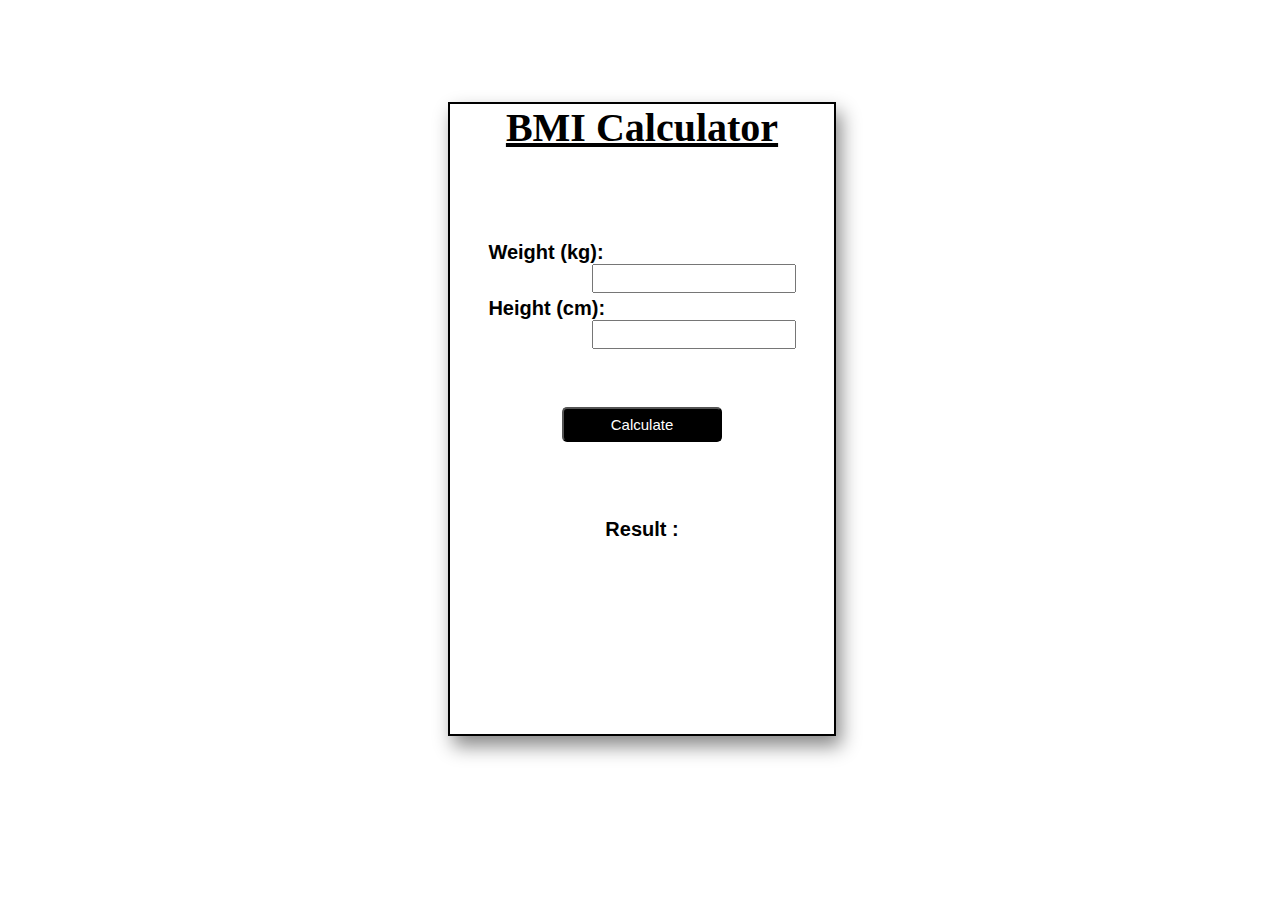
<file: index.html>
<!DOCTYPE html>
<html lang="en">

<head>
    <meta charset="UTF-8">
    <meta name="viewport" content="width=device-width, initial-scale=1.0">
    <title>BMI Calculator</title>
    <link rel="stylesheet" href="style.css">
    <script src="bmi.js"></script>
</head>

<body>
    <div class="main">
        <h1>BMI Calculator</h1>
        <form>
            <div class="row">
                <label for="weight">Weight (kg):</label>
                <input type="number" id="weight" name="weight" required><br>
            </div>
            <div class="row">
                <label for="height">Height (cm):</label>
                <input type="number" id="height" name="height" required><br>
            </div>
            <button type="submit" onclick="event.preventDefault(); calc();">Calculate</button>
        </form>
        <span>Result : </span>
        <p id="result"> </p>
    </div>

</body>

</html>
</file>
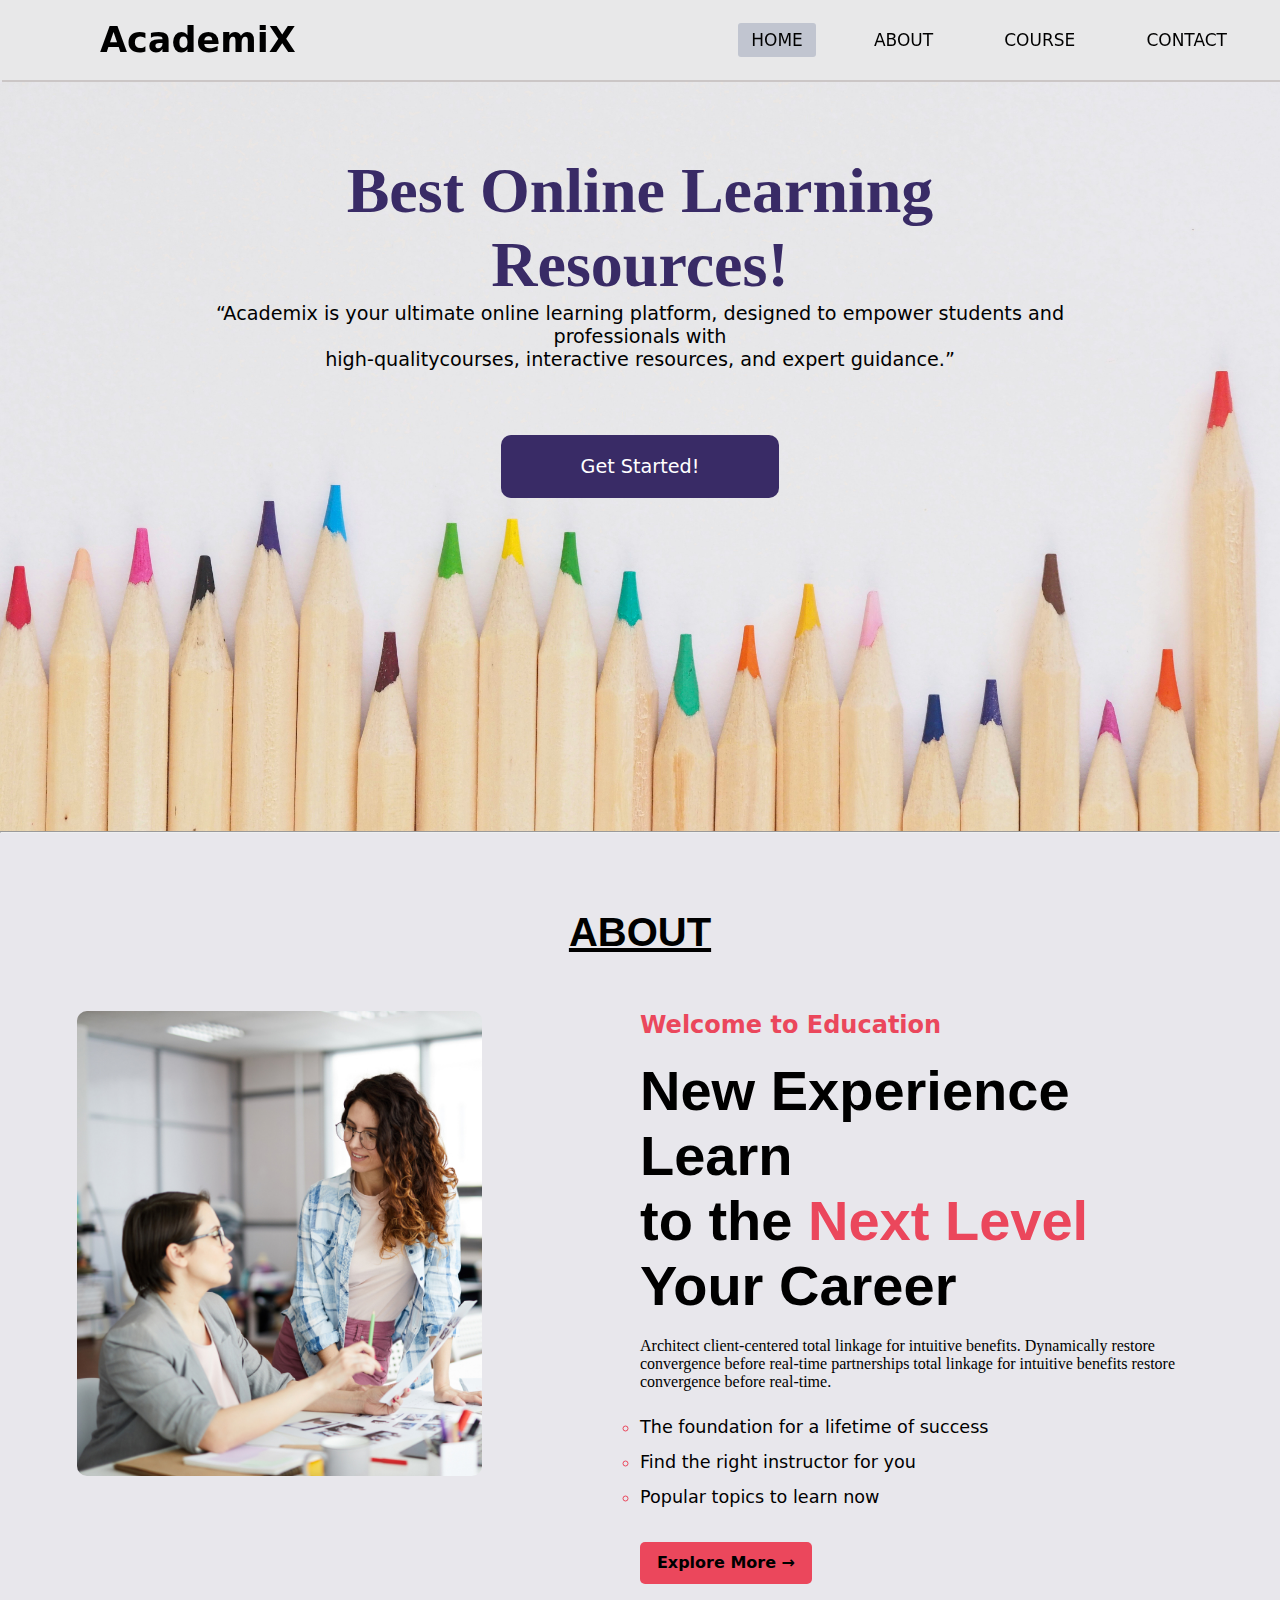
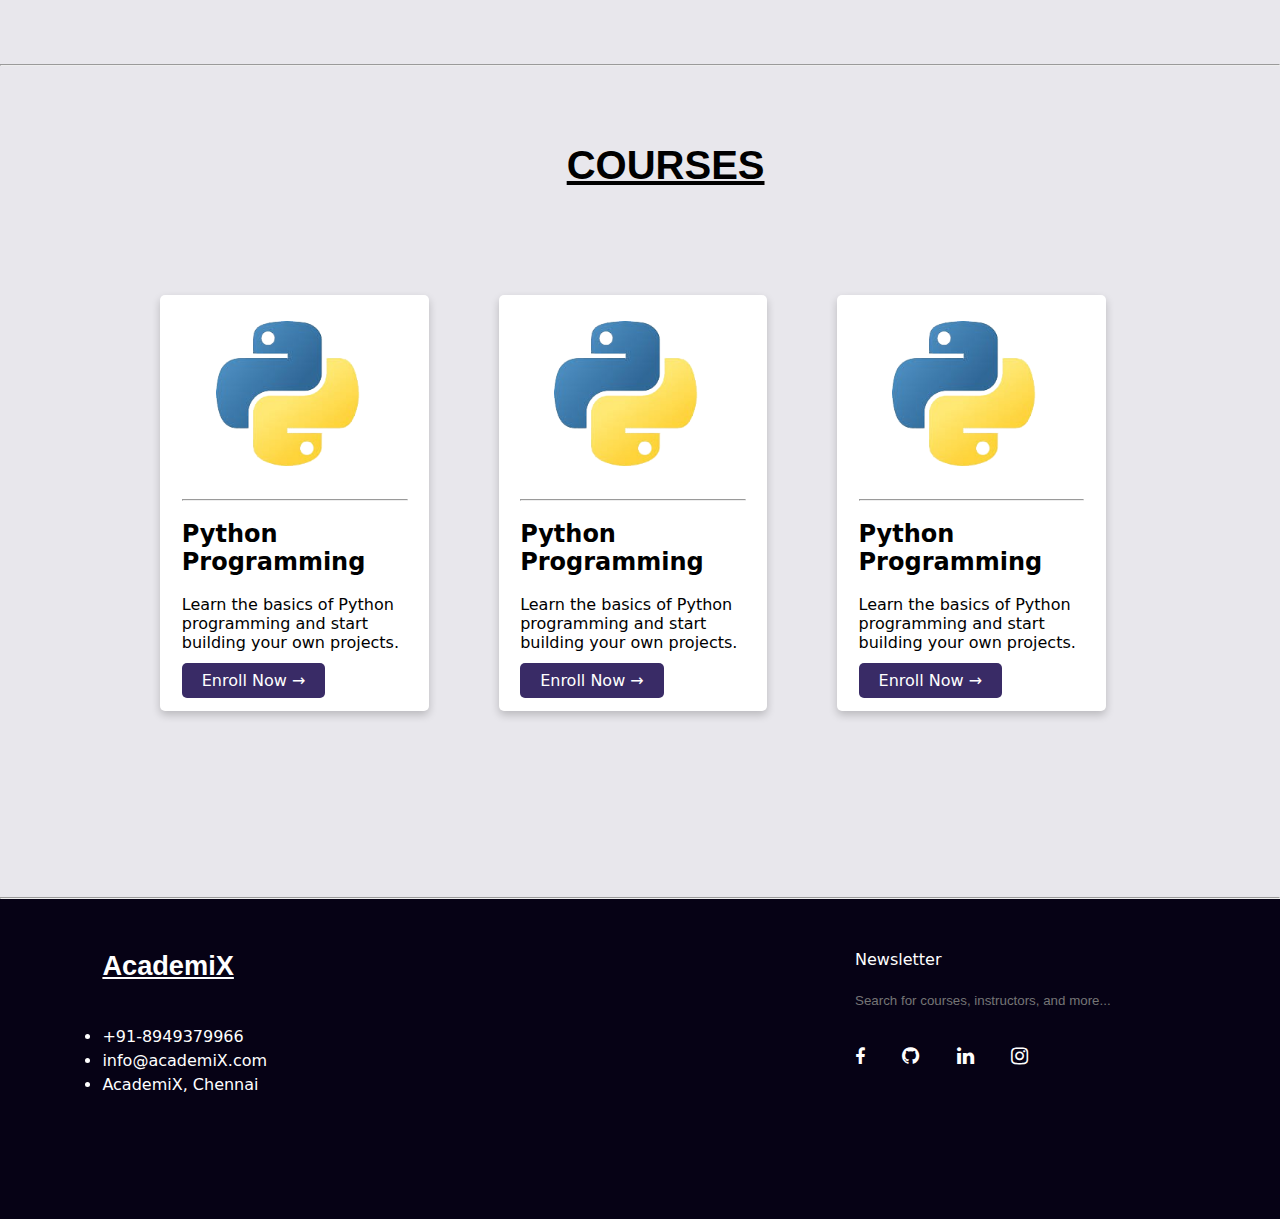
<file: task2/index.html>
<!DOCTYPE html>
<html lang="en">
<head>
    <meta charset="UTF-8">
    <meta name="viewport" content="width=device-width, initial-scale=1.0">
    <title>AcademiX</title>
    <link rel="stylesheet" href="style.css">
    <link rel="stylesheet" href="https://cdnjs.cloudflare.com/ajax/libs/font-awesome/4.7.0/css/font-awesome.min.css">
</head>
<body>
    <div class="main">
        <nav>
            <input type="checkbox" id="check">
            <label for="check" class="checkbtn">
                <i class="fa fa-bars"></i>
            </label>
            <label class="logo">AcademiX</label>
            <ul>
                <li><a class="active" href="#">Home</a></li>
                <li><a href="#">About</a></li>
                <li><a href="#">Course</a></li>
                <li><a href="#">Contact</a></li>
            </ul>
        </nav>
        <div class="banner">
            <div class="tagline">
                <h1>Best Online Learning Resources!</h1>
                <p>“Academix is your ultimate online learning platform, designed to empower students and professionals with <br>high-qualitycourses, interactive resources, and expert guidance.”</p>
                <a href="">Get Started!</a>
            </div>
        </div><hr>
        <div class="about">
            <h1>ABOUT</h1>
            <div class="content">
               <h6>Welcome to Education</h6><br>
               <h1>New Experience Learn <br>to the <span>Next Level</span>
                <br>Your Career</h1><br>
                <p>Architect client-centered total linkage for intuitive benefits. Dynamically restore convergence before real-time partnerships total linkage for intuitive benefits restore convergence before real-time.</p> <br>
                <li>The foundation for a lifetime of success</li>
                <li>Find the right instructor for you</li>
                <li>Popular topics to learn now</li>
                <a href="">Explore More &#8594;</a>
            </div>
            <div class="image">
                <img src="about_html.jpg" alt="">
            </div>
        </div>
        <hr>
        <div class="course">
            <h1>COURSES</h1>
            <div class="card">
                <img src="python-removebg-preview.png" alt=""><hr><br>
                <h2>Python Programming</h2><br>
                <p>Learn the basics of Python programming and start building your own projects.</p><br>
                <a href="">Enroll Now &#8594;</a>
            </div>
            <div class="card">
                <img src="python-removebg-preview.png" alt=""><hr><br>
                <h2>Python Programming</h2><br>
                <p>Learn the basics of Python programming and start building your own projects.</p><br>
                <a href="">Enroll Now &#8594;</a>
            </div>
            <div class="card">
                <img src="python-removebg-preview.png" alt=""><hr><br>
                <h2>Python Programming</h2><br>
                <p>Learn the basics of Python programming and start building your own projects.</p><br>
                <a href="">Enroll Now &#8594;</a>
            </div>
        </div>
        <hr>
        <div class="contact">
            <div class="details">
                <h1>AcademiX</h1>
                <li>+91-8949379966</li>
                <li>info@academiX.com</li>
                <li>AcademiX, Chennai</li>
            </div>
            <div class="search">
                <span>Newsletter</span><br><br>
                <input type="text" placeholder="Search for courses, instructors, and more..."><br><br>
                <div class="icon">
                    <a href=""><i class="fa fa-facebook-f" style="font-size:18px;color:white"></i></a>
                    <a href="https://github.com/rahulsharmaaaaaaa" target="_blank"><i class="fa fa-github" style="font-size:20px;color:white"></i></a>
                    <a href="https://www.linkedin.com/in/rahulsharma2502/"target="_blank"><i class="fa fa-linkedin" style="font-size:20px;color:white"></i></a>
                    <a href=""><i class="fa fa-instagram" style="font-size:20px;color:white"></i></a>
                </div>
            </div>
        </div>
    </div>
</body>
</html>
</file>
<file: style.css>
*{
    margin: 0px;
    padding: 0px;
}
.main{
    width: 30vw;
    height: 70vh;
    display:flexbox;
    border: 2px solid black;
    box-shadow: 5px 10px 18px #888888;
    margin: 8% 35%;
    text-align: center;
}
.main h1{
    font-size: 40px;
    text-align: center;
    font-family:'Times New Roman', Times, serif;
    font-weight: bolder;
    text-decoration:underline;
    margin-bottom: 70px;
}
.main label{
    font-size: 20px;
    font-family: Arial, sans-serif;
    font-weight: bolder;
    float: left;
}

.main input{
 float: right;
 width: 200px;
 height: 25px;
 
}
.row{
    padding: 5% 10%;
}
.main button{
    width: 160px;
    height: 35px;
    margin-top: 15%;
    margin-bottom: 20%;
    background-color: black;
    color: white;
    font-size: 15px;
    border-radius: 5px;
}
.main span{
    font-size: 20px;
    font-family: Arial, sans-serif;
    font-weight: bolder;
        
}
.main span p{
    font-size: 20px;
    font-weight: 500;
}
</file>
<file: task2/style.css>
*{
    margin:0px;
    padding:0px;
    text-decoration: none;
    list-style: none;
    box-sizing: border-box;
}
body{
    font-family: system-ui, -apple-system, BlinkMacSystemFont, 'Segoe UI', Roboto, Oxygen, Ubuntu, Cantarell, 'Open Sans', 'Helvetica Neue', sans-serif;
}
/* navbar */
nav{
    height: 80px;
    width:100%;
    position: fixed;
    box-shadow: 2px 2px #cbc6c6;
    background-color: rgb(232, 232, 233);
}
label.logo{
    font-size: 35px;
    line-height: 80px;
    padding: 0 100px;
    font-weight: bolder;
}
nav ul{
    float:right;
    margin-right: 20px;
}
nav ul li{
    display: inline-block;
    line-height: 80px; 
    margin: 0 20px;
}
nav ul li a{
    color: black;
    font-size: 17px;
    padding: 7px 13px;
    border-radius: 3px;
    text-transform: uppercase;
}
a.active,a.hower{
    background-color: rgb(193, 197, 208);
    transition: .5s;
}
.checkbtn{
    font-size: 30px;
    float: right;
    line-height: 80px;
    margin-right: 40px;
    cursor: pointer;
    display: none;
}
#check{
    display:none;
}
@media (max-width: 925px) {
    label.logo{
        font-size: 30px;
        padding-left: 50px;
    }
    nav ul li a{
        font-size: 16px;
    }
}
@media (max-width: 858px) {
    .checkbtn{
        display: block;
    }
    ul{
        position: fixed;
        width: 100%;
        height: 100vh;
        background-color: rgb(211, 217, 234);
        top: 80px;
        left: -100%;
        text-align: center;
        transition: all 0.5s;
    }
    nav ul li{
        display: block;
    }
    nav ul li a{
        font-size: 20px;
    }
    a:hover,a.active{
        background: none;
        color:rgb(187, 205, 237);
    }
    #check:checked ~ul{
        left:0;
    }
}
@media (max-width: 361px) {
    label.logo{
        font-size: 20px;
    }
    .checkbtn{
        font-size: 20px;
    }
}
/* banner */
.banner{
    background: url(jess-bailey-l3N9Q27zULw-unsplash.jpg);
    width: 100%;
    height: 831px;
    background-size: 100% 831px;
    background-repeat: no-repeat;
    padding: 12%;
}
.tagline{
    margin: auto;
    width: 90%;
    height: 60%;
    text-align: center;
}
.tagline h1{
    font-size: 4rem;
    font-family:cursive;
    font-weight: bolder;
    color: rgb(57, 43, 102);
}
.tagline p{
    font-size: 1.2em;
}
.tagline a{
    text-decoration: none;
    line-height: 10;
    padding: 20px 80px;
    color: white;
    background-color:  rgb(57, 43, 102);
    border-radius: 10px;
    font-size: 1.2em;
}
.about{
    width: 100%;
    height: 831px;   
    padding: 6%;
    background-color: rgb(232, 231, 236);

}
.about h1{
    text-align: center;
    font-size: 2.5em;
    text-decoration: underline;
    font-family: Arial, Helvetica, sans-serif;
}
.content{
    width: 50%;
    height: 690px;
    float: right;
    padding-top: 5%;
}
.image{
    width: 45%;
    height: 690px;
    float: left;
    padding-top: 5%;
}
.image img{
    width: 80%;
    border-radius: 10px;
}
.content h6{
    font-size: 1.5em;
    font-weight: bolder;
    color: rgb(235, 71, 92);
}
.content h1{
    text-align: left;
    text-decoration: none;
    font-size: 3.5em;
    font-weight: bolder;
}
.content h1 span{
    color: rgb(235, 71, 92);
}
.content p{
    font-family:cursive;
}
.content li{
    list-style: circle;
    list-style-type:circle;
    line-height: 2;
    font-size: 1.1em;
}
.content li::marker {
    color: rgb(235, 71, 92);
  }
.content a{
    line-height: 6;
    padding: 2% 3%;
    background-color:  rgb(235, 71, 92);;
    color: black;
    font-weight: bolder;
    border-radius: 5px;
}
.course{
    width: 100%;
    height: 831px;   
    padding: 6%;
    padding-left: 10%;
    background-color: rgb(232, 231, 236);
}
.course h1{
    text-align: center;
    font-size: 2.5em;
    text-decoration: underline;
    font-family: Arial, Helvetica, sans-serif;
    
    
}
.card {
    box-shadow: 0 4px 8px 0 rgba(0,0,0,0.2);
    transition: 0.3s;
    width: 25%;
    border-radius: 5px;
    background-color: white;
    margin: 10% 3%;
    display: inline-block;
    padding: 2% 2%;
} 
.card img {
    border-radius: 5px 5px 0 0;
    margin-top: 2%;
    margin-left: 15%;
    width: 70%;
  }
  .card:hover {
    box-shadow: 0 8px 16px 0 rgba(0,0,0,0.2);
  }
.card a{
    color: white;
    background-color: rgb(57, 43, 102);
    padding: 8px 20px ;
    border-radius: 5px;
}
.contact h1{
    text-align: center;
    font-size: 2em;
    text-decoration: underline;
    font-family: Arial, Helvetica, sans-serif;  
}
.contact{
    width: 100%;
    height: 320px;
    background-color: rgb(6, 2, 21);
    padding: 4% 8%;
}
.contact h1{
    color: white;
    text-align: left;
    font-size: 1.7em;
    padding-bottom: 10%;
}
.details{
    width: 40%;
    float: left;
}
.details li{
    color: white;
    list-style: disc;
    line-height: 1.5;
}
.search{
    width: 60%;
    float: right;
    display: inline;
    position: relative;
    color: white;
}
.search span{
    float: right;
    width: 50%;  
}
.search input{
    float: right;
    width: 50%;
    padding: 5px 0px;
    border: none ;
    border-bottom: 2px white;
    background-color:rgb(6, 2, 21) ;
    color: white;
}
.icon{
    width: 50%;
    float: right;
    line-height: 4;
}
.icon a{
    padding-right: 10%;
}
</file>
